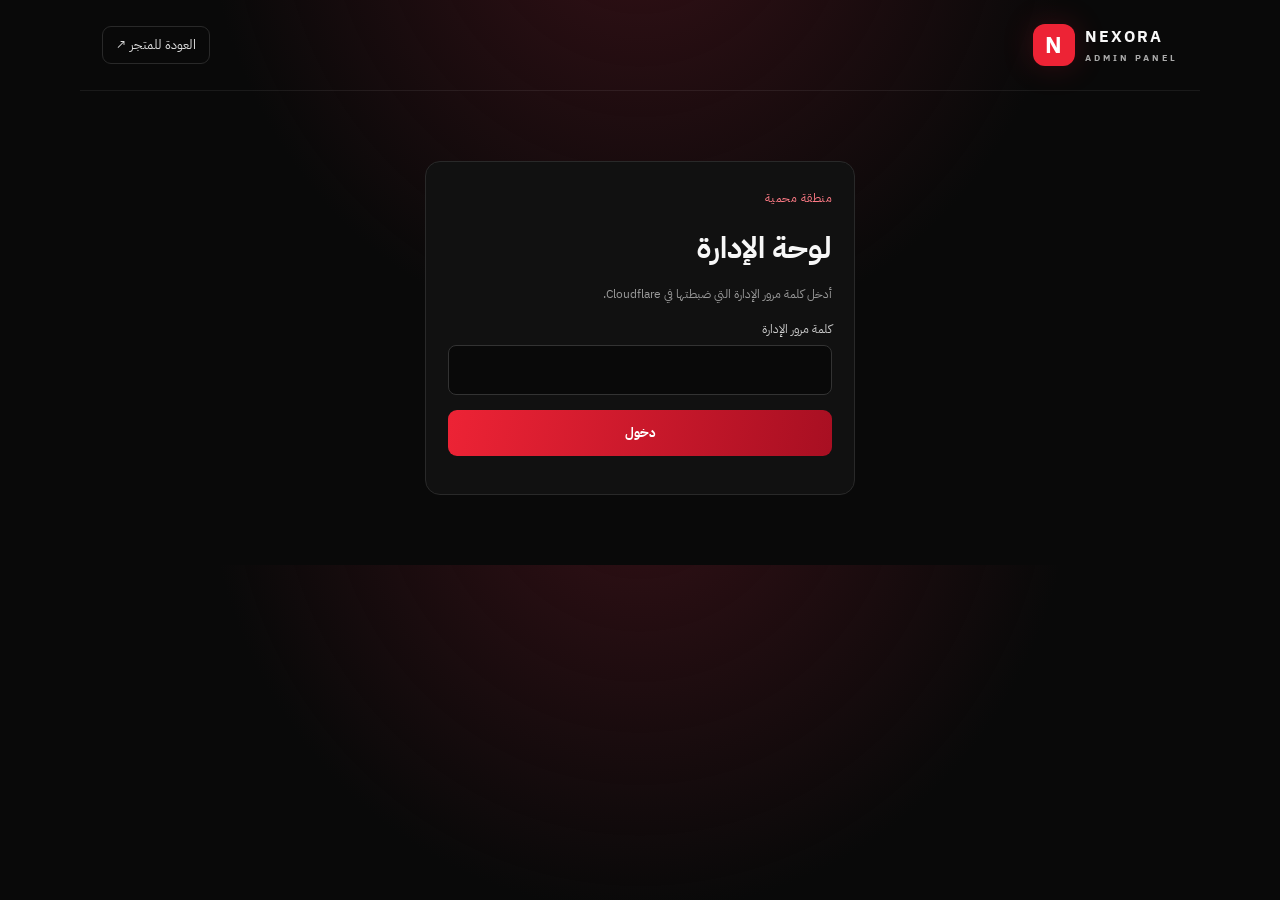
<file: admin.html>
<!doctype html><html lang="ar" dir="rtl"><head><meta charset="utf-8"><meta name="viewport" content="width=device-width,initial-scale=1"><title>إدارة NEXORA</title><link rel="stylesheet" href="/style.css"><style>.admin-wrap{max-width:1120px;margin:45px auto;padding:0 20px}.admin-box{background:#111;border:1px solid #292929;border-radius:15px;padding:22px;margin:18px 0}.login{max-width:430px;margin:70px auto}.admin-row{border-bottom:1px solid #282828;padding:15px 0;display:grid;grid-template-columns:2fr 1fr 1fr 1fr 1fr;gap:12px;align-items:center;font-size:12px}.admin-row:last-child{border:0}.admin-row select{padding:8px}.muted2{color:#999;font-size:12px}.error{color:#ff7581}@media(max-width:700px){.admin-row{grid-template-columns:1fr 1fr}.admin-row>*{min-width:0}}</style></head><body><header class="top"><a class="brand" href="/"><span class="brand-mark">N</span><span>NEXORA<small>ADMIN PANEL</small></span></a><a href="/" class="admin-link">العودة للمتجر ↗</a></header><main class="admin-wrap"><div class="admin-box login" id="login-box"><span class="eyebrow">منطقة محمية</span><h1 style="font-size:30px;letter-spacing:0">لوحة الإدارة</h1><p class="muted2">أدخل كلمة مرور الإدارة التي ضبطتها في Cloudflare.</p><form id="login-form"><label for="password">كلمة مرور الإدارة</label><input id="password" type="password" required autocomplete="current-password"><button class="primary wide" style="margin-top:15px">دخول</button><p id="login-msg" class="error" role="status"></p></form></div><section class="admin-box" id="visitors-box" hidden><div class="section-heading"><div><span class="eyebrow">إحصائيات المتجر</span><h2>زوار المتجر</h2></div><button id="refresh-visitors" class="primary" type="button">تحديث العدد</button></div><div style="display:flex;align-items:center;gap:14px"><span style="font-size:30px;color:#ed5968" aria-hidden="true">◉</span><strong id="visitor-total" style="font-size:34px;direction:ltr">—</strong><span class="muted2">إجمالي المتصفحات الفريدة التي زارت المتجر</span></div><p id="visitors-msg" class="muted2" role="status"></p></section><section class="admin-box" id="orders-box" hidden><div class="section-heading"><h2>الطلبات</h2><div style="display:flex;gap:8px;flex-wrap:wrap"><button id="retry-invoices" class="primary">فحص وإعادة إرسال الإيميلات</button><button id="refresh" class="primary">تحديث القائمة</button></div></div><p id="invoice-msg" class="muted2" role="status"></p><p class="muted2">طلبات PayPal يتأكد دفعها تلقائيًا. طلبات التحويل البنكي تبقى معلّقة حتى تتحقق الإدارة من وصول المبلغ ثم تختار «تأكيد التحويل».</p><div id="orders"><p class="muted2">سجّل الدخول لعرض الطلبات.</p></div><p id="orders-msg" class="error" role="status"></p></section></main><script>
let secret="";const msg=document.querySelector("#login-msg"),ordersMsg=document.querySelector("#orders-msg");
document.querySelector("#login-form").addEventListener("submit",async e=>{e.preventDefault();secret=document.querySelector("#password").value;const r=await fetch("/api/admin/orders",{headers:{authorization:"Bearer "+secret}});const d=await r.json();if(!r.ok){msg.textContent=d.error||"تعذر تسجيل الدخول";secret="";return}document.querySelector("#login-box").hidden=true;document.querySelector("#orders-box").hidden=false;document.querySelector("#visitors-box").hidden=false;render(d.orders||[]);loadVisitors()});
document.querySelector("#refresh").addEventListener("click",load);
document.querySelector("#refresh-visitors").addEventListener("click",loadVisitors);
document.querySelector("#retry-invoices").addEventListener("click",retryInvoices);

async function loadVisitors(){const button=document.querySelector("#refresh-visitors"),status=document.querySelector("#visitors-msg");button.disabled=true;status.textContent="جاري تحميل الإحصائيات...";try{const r=await fetch("/api/visitors",{headers:{authorization:"Bearer "+secret},cache:"no-store"});const d=await r.json();if(!r.ok){status.textContent=d.error||"تعذر تحميل عدد الزوار";return}document.querySelector("#visitor-total").textContent=new Intl.NumberFormat("ar-SA").format(d.total||0);status.textContent="يتم احتساب كل متصفح مرة واحدة."; }catch{status.textContent="تعذر الاتصال بالخادم."}finally{button.disabled=false}}
async function retryInvoices(){const button=document.querySelector("#retry-invoices"),status=document.querySelector("#invoice-msg");button.disabled=true;status.textContent="جاري فحص الفواتير غير المرسلة...";try{const r=await fetch("/api/admin/invoices/retry",{method:"POST",headers:{authorization:"Bearer "+secret}});const d=await r.json();if(!r.ok){status.textContent=d.error||"تعذر فحص الفواتير";return}status.textContent="تم الفحص: فواتير "+d.found+" | أُرسلت: "+d.sent+" | فشلت: "+d.failed+" | تحديثات حالات: "+(d.statusEmailsSent||0)+" | فشلت تحديثات: "+(d.statusEmailsFailed||0);}catch{status.textContent="تعذر الاتصال بالخادم، حاول مرة أخرى."}finally{button.disabled=false}}
async function load(){const r=await fetch("/api/admin/orders",{headers:{authorization:"Bearer "+secret}});const d=await r.json();if(!r.ok){ordersMsg.textContent=d.error||"تعذر تحميل القائمة";return}ordersMsg.textContent="";render(d.orders||[])}
function render(list){
const root=document.querySelector("#orders");
if(!list.length){root.innerHTML='<p class="muted2">لا توجد طلبات حتى الآن.</p>';return}
root.innerHTML='<div class="admin-row"><b>الطلب / Discord</b><b>الباقة والسعر</b><b>طريقة الدفع</b><b>التاريخ</b><b>الحالة</b></div>'+list.map(o=>{
const payment=o.payment_method==="bank_transfer"?"تحويل بنكي — الراجحي":"PayPal";
let options="";
if(o.status==="pending"){
options='<option value="pending" selected disabled>'+(o.payment_method==="bank_transfer"?"بانتظار مراجعة التحويل":"بانتظار PayPal")+'</option>';
if(o.payment_method==="bank_transfer")options+='<option value="paid">تأكيد وصول التحويل</option>';options+='<option value="cancelled">إلغاء الطلب</option>';
}else if(o.status==="paid"){
options='<option value="paid" selected disabled>تم تأكيد الدفع</option><option value="delivered">تم التسليم</option><option value="cancelled">إلغاء الطلب</option>';
}else if(o.status==="delivered"){
options='<option value="delivered" selected disabled>تم التسليم</option><option value="cancelled">إلغاء الطلب</option>';
}else{
options='<option value="cancelled" selected disabled>ملغي</option>';
}
return '<div class="admin-row"><div><b>'+esc(displayOrderId(o.id))+'</b><div>'+esc(o.discord_username)+'</div><div class="muted2">'+esc(o.email||"")+'</div></div><div>'+esc(o.plan_name)+'<br>'+esc(o.price_sar)+' ر.س</div><div><b>'+payment+'</b></div><div>'+esc(new Date(o.created_at).toLocaleString("ar-SA"))+'</div><select data-id="'+esc(o.id)+'">'+options+'</select></div>';
}).join("");
root.querySelectorAll("select").forEach(s=>s.addEventListener("change",async()=>{
s.disabled=true;
try{
const r=await fetch("/api/admin/orders",{method:"PATCH",headers:{authorization:"Bearer "+secret,"content-type":"application/json"},body:JSON.stringify({id:s.dataset.id,status:s.value})});
const d=await r.json();
ordersMsg.textContent=r.ok?(s.value==="paid"?"تم تأكيد التحويل وإرسال تحديث الحالة إلى العميل.":s.value==="cancelled"?"تم إلغاء الطلب وإرسال تحديث الحالة إلى العميل.":"تم تحديث حالة الطلب وإرسال تحديث الحالة إلى العميل."):(d.error||"تعذر التحديث");
await load();
}catch{
ordersMsg.textContent="تعذر الاتصال بالخادم، حدّث القائمة وحاول مرة أخرى.";
s.disabled=false;
}
}));
}
function displayOrderId(value){const raw=String(value||"").replace(/^NX-/i,"").replace(/[^a-f0-9]/gi,"").toUpperCase();return raw?"NEXORA-"+raw.slice(0,6).padEnd(6,"0"):"NEXORA-000000"}
function esc(v){return String(v??"").replace(/[&<>"']/g,c=>({"&":"&amp;","<":"&lt;",">":"&gt;",'"':"&quot;","'":"&#39;"}[c]))}
</script></body></html>
</file>
<file: style.css>
@import url('https://fonts.googleapis.com/css2?family=IBM+Plex+Sans+Arabic:wght@400;500;600;700&display=swap');
:root{color-scheme:dark;--bg:#090909;--panel:#121212;--line:#292929;--text:#f7f7f7;--muted:#a0a0a0;--red:#ed2335;--red2:#a80f22}*{box-sizing:border-box}body{margin:0;background:radial-gradient(ellipse at 50% -20%,#341016 0,transparent 48%),var(--bg);color:var(--text);font-family:'IBM Plex Sans Arabic',system-ui,sans-serif;line-height:1.7}a{color:inherit;text-decoration:none}.top{max-width:1120px;margin:auto;padding:24px 22px;display:flex;align-items:center;justify-content:space-between;border-bottom:1px solid #ffffff12}.brand{display:flex;gap:12px;align-items:center;font-weight:800;letter-spacing:2px;direction:ltr}.brand small{display:block;color:#aaa;font-size:9px;letter-spacing:3px}.brand-mark{display:grid;place-items:center;width:42px;height:42px;background:var(--red);border-radius:12px;font-size:23px;color:white;box-shadow:0 0 32px #ed233533}.admin-link{font-size:13px;color:#ddd;border:1px solid var(--line);padding:7px 13px;border-radius:9px}.admin-link:hover{border-color:var(--red)}main{max-width:1120px;margin:auto;padding:0 22px}.hero{padding:86px 0 72px;max-width:740px}.eyebrow{font-size:12px;color:#ff7b86;letter-spacing:.5px}.dot{display:inline-block;width:7px;height:7px;background:var(--red);border-radius:50%;margin-left:8px;box-shadow:0 0 12px var(--red)}h1{font-size:clamp(42px,7vw,76px);line-height:1.2;letter-spacing:-2px;margin:18px 0}h1 em{font-style:normal;color:var(--red)}.hero>p{color:#aaa;max-width:560px;font-size:17px}.hero-tags{display:flex;gap:18px;flex-wrap:wrap;color:#c8c8c8;font-size:12px;margin-top:25px}.hero-tags span:first-child{color:#f3a3aa}.products{padding:24px 0 72px}.section-heading{display:flex;align-items:end;justify-content:space-between;margin-bottom:25px}.section-heading h2,.terms h2{margin:3px 0;font-size:30px}.muted{color:var(--muted);font-size:12px}.plan-grid{display:grid;grid-template-columns:repeat(3,minmax(0,1fr));gap:14px}.plan{position:relative;border:1px solid var(--line);background:linear-gradient(145deg,#171717,#0e0e0e);padding:23px;border-radius:16px;min-width:0;transition:.2s}.plan:hover{border-color:#a62a37;transform:translateY(-3px)}.plan.popular{border-color:#a82b39;box-shadow:inset 0 0 0 1px #a82b3933}.badge{display:inline-block;background:#3a1118;color:#ff9ca5;border-radius:5px;padding:3px 8px;font-size:10px}.plan h3{font-size:19px;margin:10px 0 0}.plan .duration{color:var(--muted);font-size:12px}.amount{font-size:31px;font-weight:700;direction:ltr;text-align:right;margin:15px 0}.amount small{font-size:12px;color:var(--muted);font-weight:400}.plan ul{list-style:none;padding:0;margin:16px 0 22px;color:#ccc;font-size:12px}.plan li{margin:7px 0}.plan li:before{content:'✓';color:#f45b68;margin-left:8px}.primary{border:0;border-radius:9px;background:linear-gradient(100deg,var(--red),var(--red2));color:white;font:inherit;font-size:13px;font-weight:700;padding:12px 17px;cursor:pointer}.primary:hover{filter:brightness(1.12)}.wide{width:100%}.features{display:grid;grid-template-columns:repeat(3,minmax(0,1fr));gap:14px;padding:0 0 55px}.features article,.terms{border:1px solid var(--line);background:#101010;border-radius:14px;padding:22px}.feature-icon{color:#ff6875;font-size:24px}.features h3{margin:7px 0}.features p,.terms p{color:#aaa;font-size:13px;margin-bottom:0}.terms{margin-bottom:40px}.terms h2{font-size:22px}footer{border-top:1px solid var(--line);padding:20px 0 28px;display:flex;justify-content:space-between;color:#777;font-size:11px}dialog{border:1px solid #393939;border-radius:18px;background:#111;color:var(--text);width:min(480px,calc(100% - 28px));padding:0;box-shadow:0 20px 100px #000b}dialog::backdrop{background:#000b;backdrop-filter:blur(5px)}dialog form{padding:27px;position:relative}.close{position:absolute;left:20px;top:14px;background:none;border:0;color:#aaa;font-size:28px;cursor:pointer}dialog h2{margin:8px 0}.price-line{color:#ff6b77;font-size:21px;font-weight:700;margin:0 0 20px}label{display:block;font-size:12px;color:#ccc;margin:15px 0 6px}label b{color:#ff6674}input{width:100%;background:#090909;border:1px solid #333;color:white;border-radius:8px;padding:12px;font:inherit;font-size:14px;outline:none}input:focus{border-color:var(--red)}.fineprint{color:#888;font-size:11px;margin:16px 0}.status{font-size:12px;color:#ff8d97}.status:empty{display:none}@media(max-width:800px){.plan-grid{grid-template-columns:repeat(2,minmax(0,1fr))}.features{grid-template-columns:1fr}.hero{padding:60px 0}.section-heading{align-items:start;gap:10px;flex-direction:column}}@media(max-width:480px){.plan-grid{grid-template-columns:1fr}.top{padding:17px}.hero h1{letter-spacing:-1px}.plan{padding:20px}main{padding:0 16px}}
.top-actions{display:flex;align-items:center;gap:9px}.nav-button{border:1px solid var(--line);background:#121212;color:#eee;border-radius:9px;padding:9px 14px;font:inherit;font-size:12px;cursor:pointer}.nav-button:hover{border-color:var(--red)}.cart-button span{display:inline-grid;place-items:center;min-width:21px;height:21px;margin-right:5px;padding:0 5px;border-radius:20px;background:var(--red);font-size:11px}.dialog-content{padding:28px;position:relative}.dialog-content h2{margin:8px 0 16px}.dialog-content>p{color:#aaa;font-size:13px}.cart-content{border-top:1px solid var(--line);border-bottom:1px solid var(--line);padding:14px 0;margin:18px 0}.cart-line{display:flex;align-items:center;gap:12px;justify-content:space-between;flex-wrap:wrap}.cart-line div{display:flex;flex-direction:column}.cart-line small{color:var(--muted);font-size:11px}.cart-price{color:#ff7883}.remove-cart{background:none;border:0;color:#ff8790;font:inherit;font-size:11px;cursor:pointer}.cart-line+.cart-line{margin-top:13px;padding-top:13px;border-top:1px solid var(--line)}.cart-total{display:flex;justify-content:space-between;align-items:center;margin-top:16px;padding-top:14px;border-top:1px solid var(--line);color:#ff9aa3}.cart-total strong:first-child{color:var(--text)}.coming-soon{border:1px solid #57232b;background:#241015;color:#ffabb2;border-radius:10px;padding:13px;text-align:center;font-size:12px;margin:18px 0}.nav-button:focus-visible,.primary:focus-visible{outline:2px solid #ff8992;outline-offset:3px}@media(max-width:480px){.top-actions{gap:6px}.nav-button{padding:8px 10px;font-size:11px}.dialog-content{padding:24px 19px}}

.top{position:relative;justify-content:space-between}.top-actions{display:flex;align-items:center;gap:22px;margin-right:auto}.nav-button{display:inline-flex;align-items:center;justify-content:center;gap:7px}.nav-icon{font-size:17px;line-height:1}.cart-button span#cart-count{margin:0 2px 0 0}.brand{margin-left:auto}
@media(max-width:480px){.top-actions{gap:14px}.nav-button{padding:8px 11px}}

/* Header: account and cart on opposite corners, brand centered */
.top{position:relative;min-height:90px;justify-content:center}
.brand{position:absolute;left:50%;transform:translateX(-50%);margin:0}
.top-actions{position:absolute;inset:0;display:flex;align-items:center;justify-content:space-between;gap:0;margin:0;padding:0 22px;pointer-events:none}
.top-actions .nav-button{pointer-events:auto}
@media(max-width:480px){.top{min-height:78px}.top-actions{padding:0 16px}.brand{transform:translateX(-50%) scale(.9)}}

/* Prevent selecting storefront copy while keeping form fields usable */
body{ -webkit-user-select:none; user-select:none }
input,textarea,[contenteditable="true"]{-webkit-user-select:text;user-select:text}

/* NEXORA customer account and order history */
.text-button{display:block;margin:12px auto 0;background:none;border:0;color:#ff8992;font:inherit;font-size:12px;cursor:pointer}
.secondary{border:1px solid #444;background:#191919;color:#eee;border-radius:9px;padding:12px;font:inherit;font-size:13px;cursor:pointer}
.orders-list{max-height:55vh;overflow:auto;margin:14px 0}
.order-card{border:1px solid #343434;border-radius:14px;padding:16px;margin:12px 0;background:linear-gradient(145deg,#191316,#101010);box-shadow:0 8px 25px #0005}
.order-card-head{display:flex;align-items:center;justify-content:space-between;gap:10px;padding-bottom:12px;border-bottom:1px solid #ffffff18}
.order-card-head div,.order-details div{display:flex;flex-direction:column;gap:3px}
.order-card small,.order-details small{font-size:10px;color:#999}
.order-card-head strong{font-size:13px;direction:ltr}
.order-status{font-size:11px;border-radius:30px;padding:5px 10px;background:#30240f;color:#ffd37b}
.status-paid{background:#123222;color:#83e6aa}.status-delivered{background:#102b36;color:#83dfff}.status-cancelled{background:#35151b;color:#ff9ba5}
.order-details{display:grid;grid-template-columns:repeat(2,minmax(0,1fr));gap:13px;padding:14px 0}
.order-details strong{font-size:12px}
.order-events{border-top:1px solid #ffffff15;padding-top:7px}
.order-events p{font-size:11px;color:#ccc;margin:8px 0}
.order-events p span{display:inline-block;width:6px;height:6px;background:#ed2335;border-radius:50%;margin-left:6px}
.order-events small{display:block;margin:2px 14px 0}
.invoice-link{display:block;text-align:center;text-decoration:none;background:#35131a;color:#ffb2b9;border:1px solid #7d2632;border-radius:8px;padding:10px;font-size:12px;margin-top:12px}
.empty-orders{text-align:center;border:1px dashed #444;border-radius:14px;padding:25px 15px;color:#aaa}
.empty-orders span{display:block;font-size:28px;margin-bottom:8px}.empty-orders strong{color:#eee}.empty-orders p{font-size:12px}
@media(max-width:480px){.order-details{grid-template-columns:repeat(2,minmax(0,1fr))}}

.brand-logo{display:block;width:42px;height:42px;object-fit:cover;border-radius:12px;border:1px solid #b43a49;box-shadow:0 0 24px #ed233533}

/* Header brand logo stays inside its original compact mark; no centered overlay */
.top{position:relative;min-height:80px;justify-content:space-between}
.brand{position:static;left:auto;transform:none;margin:0;display:flex;align-items:center;gap:10px}
.brand-logo{width:42px;height:42px;min-width:42px;object-fit:contain;object-position:center;background:#151015;padding:3px;border-radius:12px;border:1px solid #a52d3d;box-shadow:0 0 18px #ed233522}
.top-actions{position:static;inset:auto;display:flex;align-items:center;justify-content:flex-end;gap:9px;margin:0;padding:0;pointer-events:auto}
.top-actions .nav-button{pointer-events:auto}
.auth-actions{display:flex;align-items:center;justify-content:center;gap:18px;margin-top:10px}
.auth-actions .text-button{margin:0}
#refresh-orders{margin-top:12px}
@media(max-width:480px){.top{min-height:72px}.brand{transform:none}.brand-logo{width:38px;height:38px;min-width:38px}.top-actions{gap:6px}.auth-actions{gap:12px}}

/* Exact compact logo frame */
.brand-logo{display:block!important;width:42px!important;height:42px!important;min-width:42px!important;max-width:42px!important;max-height:42px!important;aspect-ratio:1/1;flex:0 0 42px;box-sizing:border-box;object-fit:contain!important;object-position:center;padding:0!important;margin:0!important;border:1px solid #a52d3d;border-radius:10px;background:#151015;box-shadow:0 0 18px #ed233522}
@media(max-width:480px){.brand-logo{width:42px!important;height:42px!important;min-width:42px!important;max-width:42px!important;flex-basis:42px}}


/* Separate customer profile from order history */
.profile-card{display:flex;align-items:center;gap:16px;padding:18px 0 22px}.profile-avatar{width:76px;height:76px;flex:0 0 76px;border-radius:50%;display:grid;place-items:center;position:relative;background:radial-gradient(circle at 35% 25%,#57313a,#21151a 62%,#111);border:2px solid #8f2938;box-shadow:0 0 25px #ed233522}.profile-avatar span{font-size:36px;filter:grayscale(.15)}.profile-avatar i{position:absolute;width:13px;height:13px;border-radius:50%;background:#39cf83;border:2px solid #111;bottom:1px;right:2px}.profile-identity{min-width:0;display:flex;flex-direction:column;gap:5px}.profile-identity strong{font-size:17px;color:#fff}.profile-identity span{font-size:12px;color:#aaa;direction:ltr;text-align:right;overflow-wrap:anywhere}.profile-divider{height:1px;background:#ffffff18;margin:0 0 18px}#orders-dialog .orders-list{max-height:60vh}#orders-dialog #refresh-orders{margin:0 0 12px}


/* Final logo sizing: image fills the frame edge-to-edge */
.brand-logo{
  display:block!important;
  width:42px!important;
  height:42px!important;
  min-width:42px!important;
  max-width:42px!important;
  min-height:42px!important;
  max-height:42px!important;
  flex:0 0 42px!important;
  aspect-ratio:1/1;
  box-sizing:border-box;
  object-fit:cover!important;
  object-position:center!important;
  padding:0!important;
  margin:0!important;
  border:1px solid #a52d3d!important;
  border-radius:10px!important;
  background:transparent!important;
}
@media(max-width:480px){
  .brand-logo{
    width:42px!important;height:42px!important;
    min-width:42px!important;max-width:42px!important;
    min-height:42px!important;max-height:42px!important;
    flex-basis:42px!important;
  }
}


/* Discord community link */
.discord-button{display:inline-flex;align-items:center;justify-content:center;gap:8px;min-height:40px;padding:8px 13px;border-radius:10px;background:#5865f2;border:1px solid #7882ff;color:#fff;font-size:12px;font-weight:700;line-height:1;transition:background .18s,transform .18s,box-shadow .18s;box-shadow:0 5px 18px #5865f233}
.discord-button svg{width:19px;height:19px;flex:0 0 19px}
.discord-button:hover{background:#4752c4;transform:translateY(-1px);box-shadow:0 7px 22px #5865f255}
@media(max-width:480px){.discord-button{min-height:36px;padding:7px 9px;gap:5px;font-size:10px}.discord-button svg{width:16px;height:16px;flex-basis:16px}}

/* Place Discord community CTA beneath the hero content */
.hero-community{display:flex;justify-content:flex-start;margin-top:25px}
.hero-community .discord-button{min-height:44px;padding:10px 19px;border-radius:11px;font-size:13px;gap:10px}
.hero-community .discord-button svg{width:21px;height:21px;flex-basis:21px}
@media(max-width:480px){.hero-community{margin-top:20px}.hero-community .discord-button{min-height:42px;padding:9px 16px}}


/* Order success / thank-you dialog */
.success-content{text-align:center;padding-top:34px}.success-mark{width:66px;height:66px;margin:4px auto 18px;display:grid;place-items:center;border-radius:50%;background:#123a29;border:1px solid #2c9c69;color:#79e6ad;font-size:36px;font-weight:700;box-shadow:0 0 30px #2c9c6922}.success-content h2{font-size:25px;margin:10px 0}.success-message{color:#d0d0d0;font-size:14px;line-height:1.9;margin:10px 0 18px}.success-order-box{padding:13px 15px;margin:18px 0;background:#191919;border:1px solid #343434;border-radius:10px;display:flex;flex-direction:column;gap:5px}.success-order-box small{font-size:11px;color:#999}.success-order-box strong{font-size:13px;color:#ff9aa3;overflow-wrap:anywhere}.success-email-note{font-size:12px;color:#aaa;line-height:1.8;margin:0 0 18px}.success-content .text-button{margin-top:14px}

/* PayPal checkout: prevent text/image selection while keeping the button clickable */
#paypal-buttons,
#paypal-buttons * {
  -webkit-user-select: none;
  user-select: none;
  -webkit-user-drag: none;
}
#paypal-buttons { cursor: pointer; }
#paypal-buttons iframe { cursor: pointer; }


/* PayPal button: remove the visible focus frame around the embedded checkout */
#paypal-buttons,
#paypal-buttons:focus,
#paypal-buttons:focus-within,
#paypal-buttons *:focus,
#paypal-buttons *:focus-visible {
  outline: none !important;
  box-shadow: none !important;
}


/* Remove the blue browser focus ring around the PayPal button area */
#paypal-buttons,
#paypal-buttons:focus,
#paypal-buttons:focus-within,
#paypal-buttons iframe,
#paypal-buttons iframe:focus,
#paypal-buttons button,
#paypal-buttons button:focus,
#paypal-buttons button:focus-visible {
  outline: 0 !important;
  border-color: transparent !important;
  box-shadow: none !important;
}
#paypal-buttons {
  -webkit-tap-highlight-color: transparent;
}


/* Bank transfer checkout */
.payment-divider{display:flex;align-items:center;gap:12px;margin:18px 0;color:#888;font-size:11px}
.payment-divider:before,.payment-divider:after{content:"";height:1px;flex:1;background:#ffffff20}
.bank-transfer-panel{margin-top:14px;padding:16px;border:1px solid #6f3039;border-radius:13px;background:linear-gradient(145deg,#211519,#111)}
.bank-transfer-panel h3{margin:0 0 14px;font-size:15px}
.bank-detail{position:relative;display:flex;flex-direction:column;gap:5px;padding:11px 10px;margin:8px 0;border:1px solid #ffffff17;border-radius:9px;background:#0c0c0c}
.bank-detail small{font-size:10px;color:#aaa}
.bank-detail strong{font-size:13px;overflow-wrap:anywhere}
.bank-detail [dir="ltr"]{text-align:left;direction:ltr;padding-right:46px;font-family:monospace;letter-spacing:.3px}
.bank-detail .copy-bank{position:absolute;left:8px;top:50%;transform:translateY(-50%);margin:0;padding:5px 8px}
.bank-transfer-panel label{display:block;margin:16px 0 8px;font-size:12px}
.bank-transfer-panel input[type=file]{width:100%;padding:10px;border:1px dashed #75404a;border-radius:9px;background:#0d0d0d;color:#ddd;font-size:11px}
.bank-transfer-panel .fineprint{display:block;line-height:1.8;margin:8px 0;color:#aaa;font-size:10px}
.bank-transfer-panel #bank-transfer-submit{margin-top:12px}
</file>
